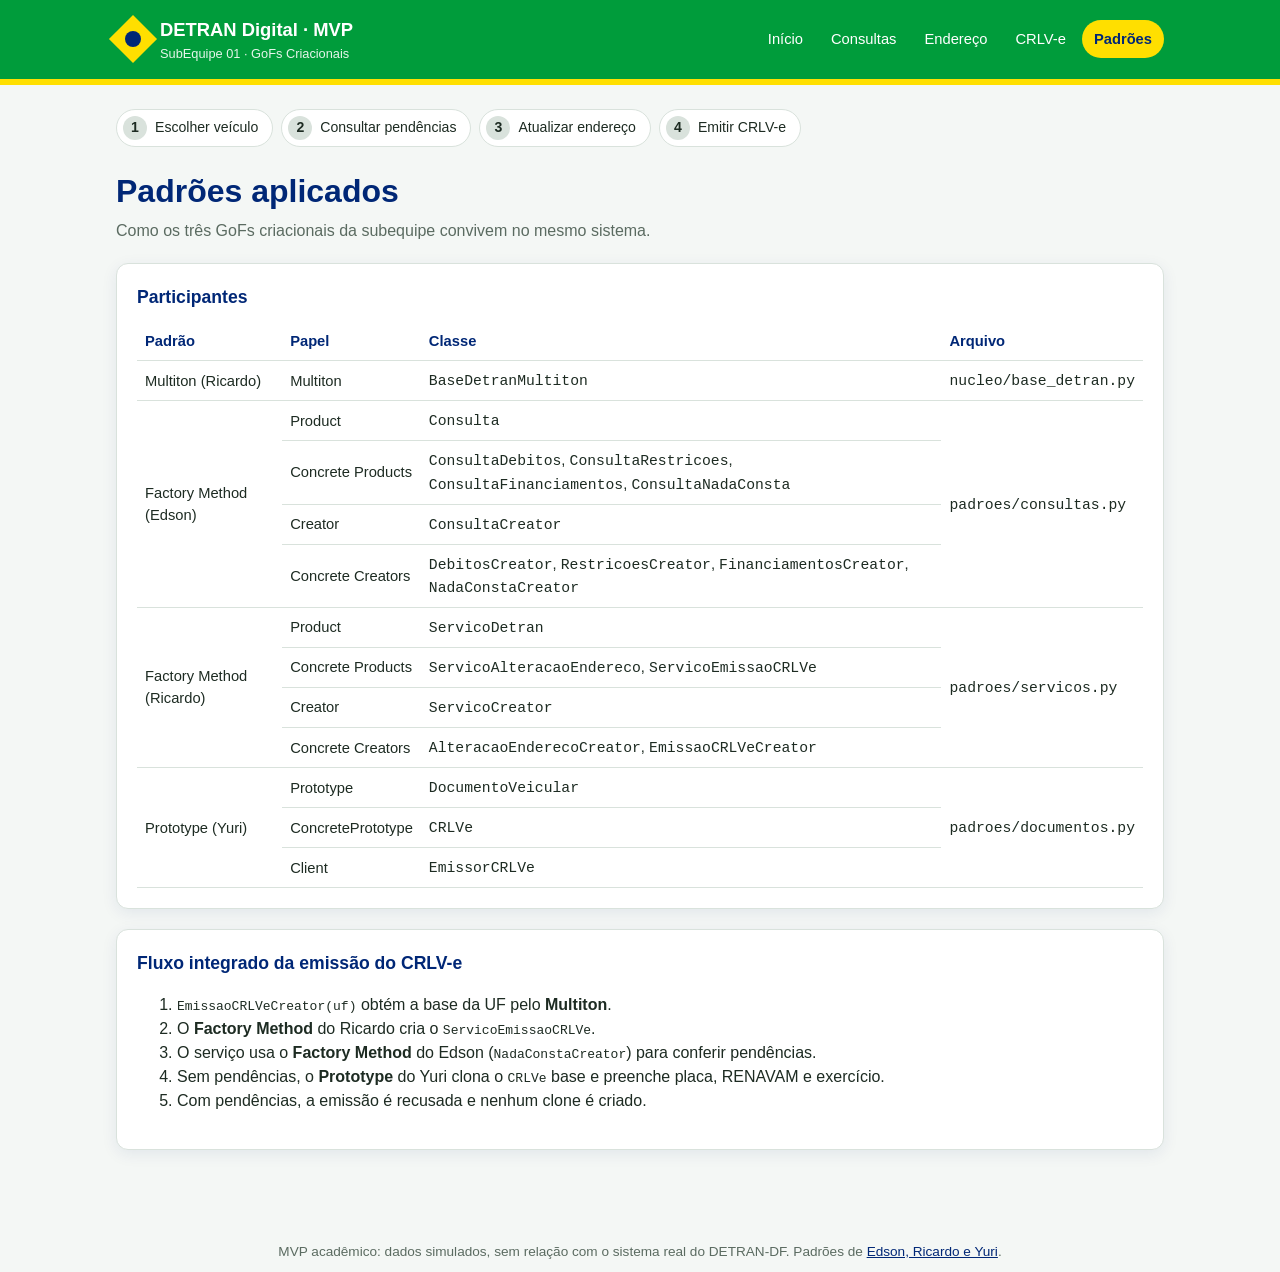
<file: docs/Base/Relatorios/SubEquipe_01/Projeto_Geral/web/padroes.html>
<!DOCTYPE html>
<html lang="pt-BR">
<head>
  <meta charset="UTF-8">
  <meta name="viewport" content="width=device-width, initial-scale=1.0">
  <title>Padrões aplicados · DETRAN SubEquipe 01</title>
  <link rel="stylesheet" href="style.css">
</head>
<body data-pagina="padroes">
  <header class="topo">
    <div class="topo__conteudo">
      <div class="marca">
        <span class="marca__losango"><span class="marca__circulo"></span></span>
        <span>DETRAN Digital · MVP<small>SubEquipe 01 · GoFs Criacionais</small></span>
      </div>
      <nav class="navegacao" aria-label="Telas do MVP">
        <a href="index.html" data-pagina="inicio">Início</a>
        <a href="consultas.html" data-pagina="consultas">Consultas</a>
        <a href="endereco.html" data-pagina="endereco">Endereço</a>
        <a href="crlve.html" data-pagina="crlve">CRLV-e</a>
        <a href="padroes.html" data-pagina="padroes">Padrões</a>
      </nav>
    </div>
  </header>

  <main class="pagina">
    <ol class="fluxo" aria-label="Fluxo do atendimento">
      <li data-pagina="inicio">Escolher veículo</li>
      <li data-pagina="consultas">Consultar pendências</li>
      <li data-pagina="endereco">Atualizar endereço</li>
      <li data-pagina="crlve">Emitir CRLV-e</li>
    </ol>
    <h1>Padrões aplicados</h1>
    <p class="subtitulo">Como os três GoFs criacionais da subequipe convivem no mesmo sistema.</p>
    <section class="cartao">
      <h2>Participantes</h2>
      <table>
        <thead><tr><th>Padrão</th><th>Papel</th><th>Classe</th><th>Arquivo</th></tr></thead>
        <tbody>
          <tr><td>Multiton (Ricardo)</td><td>Multiton</td><td><code>BaseDetranMultiton</code></td><td><code>nucleo/base_detran.py</code></td></tr>
          <tr><td rowspan="4">Factory Method (Edson)</td><td>Product</td><td><code>Consulta</code></td><td rowspan="4"><code>padroes/consultas.py</code></td></tr>
          <tr><td>Concrete Products</td><td><code>ConsultaDebitos</code>, <code>ConsultaRestricoes</code>, <code>ConsultaFinanciamentos</code>, <code>ConsultaNadaConsta</code></td></tr>
          <tr><td>Creator</td><td><code>ConsultaCreator</code></td></tr>
          <tr><td>Concrete Creators</td><td><code>DebitosCreator</code>, <code>RestricoesCreator</code>, <code>FinanciamentosCreator</code>, <code>NadaConstaCreator</code></td></tr>
          <tr><td rowspan="4">Factory Method (Ricardo)</td><td>Product</td><td><code>ServicoDetran</code></td><td rowspan="4"><code>padroes/servicos.py</code></td></tr>
          <tr><td>Concrete Products</td><td><code>ServicoAlteracaoEndereco</code>, <code>ServicoEmissaoCRLVe</code></td></tr>
          <tr><td>Creator</td><td><code>ServicoCreator</code></td></tr>
          <tr><td>Concrete Creators</td><td><code>AlteracaoEnderecoCreator</code>, <code>EmissaoCRLVeCreator</code></td></tr>
          <tr><td rowspan="3">Prototype (Yuri)</td><td>Prototype</td><td><code>DocumentoVeicular</code></td><td rowspan="3"><code>padroes/documentos.py</code></td></tr>
          <tr><td>ConcretePrototype</td><td><code>CRLVe</code></td></tr>
          <tr><td>Client</td><td><code>EmissorCRLVe</code></td></tr>
        </tbody>
      </table>
    </section>
    <section class="cartao">
      <h2>Fluxo integrado da emissão do CRLV-e</h2>
      <ol>
        <li><code>EmissaoCRLVeCreator(uf)</code> obtém a base da UF pelo <strong>Multiton</strong>.</li>
        <li>O <strong>Factory Method</strong> do Ricardo cria o <code>ServicoEmissaoCRLVe</code>.</li>
        <li>O serviço usa o <strong>Factory Method</strong> do Edson (<code>NadaConstaCreator</code>) para conferir pendências.</li>
        <li>Sem pendências, o <strong>Prototype</strong> do Yuri clona o <code>CRLVe</code> base e preenche placa, RENAVAM e exercício.</li>
        <li>Com pendências, a emissão é recusada e nenhum clone é criado.</li>
      </ol>
    </section>

  </main>

  <footer class="rodape">
    MVP acadêmico: dados simulados, sem relação com o sistema real do DETRAN-DF.
    Padrões de <a href="https://github.com/UnBArqDsw2026-2-Turma02/2026.2-T02-_G6_ProjetoAplicativoMovel_Entrega03/tree/feature/subequipe-1/docs/Base/Relatorios/SubEquipe_01">Edson, Ricardo e Yuri</a>.
  </footer>

  <div id="notificacoes" class="notificacoes" aria-live="polite"></div>
  <script src="app.js"></script>
</body>
</html>
</file>
<file: docs/Base/Relatorios/SubEquipe_01/Projeto_Geral/web/style.css>
:root {
  --verde: #009c3b;
  --verde-escuro: #00702a;
  --amarelo: #ffdf00;
  --azul: #002776;
  --azul-claro: #e8eefb;
  --branco: #ffffff;
  --fundo: #f4f7f5;
  --texto: #1d2b22;
  --texto-suave: #5b6b61;
  --borda: #d9e2dc;
  --perigo: #c62828;
  --perigo-claro: #fdecea;
  --sucesso-claro: #e6f6ec;
  --aviso-claro: #fff8cc;
  --raio: 12px;
  --sombra: 0 4px 16px rgba(0, 39, 118, 0.08);
}

* { box-sizing: border-box; }

body {
  margin: 0;
  font-family: "Segoe UI", Roboto, Arial, sans-serif;
  background: var(--fundo);
  color: var(--texto);
  line-height: 1.5;
}

/* Cabeçalho */
.topo {
  background: var(--verde);
  color: var(--branco);
  border-bottom: 6px solid var(--amarelo);
}
.topo__conteudo {
  max-width: 1080px;
  margin: 0 auto;
  padding: 16px;
  display: flex;
  flex-wrap: wrap;
  align-items: center;
  justify-content: space-between;
  gap: 12px;
}
.marca { display: flex; align-items: center; gap: 10px; font-weight: 700; font-size: 1.15rem; }
.marca__losango {
  width: 34px; height: 34px;
  background: var(--amarelo);
  transform: rotate(45deg);
  display: grid; place-items: center;
}
.marca__circulo { width: 16px; height: 16px; border-radius: 50%; background: var(--azul); transform: rotate(-45deg); }
.marca small { display: block; font-weight: 400; font-size: 0.8rem; opacity: 0.9; }

.navegacao { display: flex; flex-wrap: wrap; gap: 4px; }
.navegacao a {
  color: var(--branco);
  text-decoration: none;
  padding: 8px 12px;
  border-radius: 999px;
  font-size: 0.92rem;
}
.navegacao a:hover { background: rgba(255, 255, 255, 0.15); }
.navegacao a[aria-current="page"] { background: var(--amarelo); color: var(--azul); font-weight: 700; }

/* Conteúdo */
.pagina { max-width: 1080px; margin: 0 auto; padding: 24px 16px 48px; }
.pagina h1 { color: var(--azul); margin: 0 0 4px; }
.subtitulo { color: var(--texto-suave); margin: 0 0 20px; }

.selo-padrao {
  display: inline-flex; flex-wrap: wrap; gap: 6px; align-items: center;
  background: var(--azul-claro); color: var(--azul);
  border: 1px solid #c9d5f2; border-radius: 999px;
  padding: 6px 14px; font-size: 0.85rem; margin-bottom: 20px;
}
.selo-padrao strong { font-weight: 700; }
.selo-padrao code { background: var(--branco); padding: 1px 6px; border-radius: 6px; }

.cartao {
  background: var(--branco);
  border: 1px solid var(--borda);
  border-radius: var(--raio);
  box-shadow: var(--sombra);
  padding: 20px;
  margin-bottom: 20px;
}
.cartao h2 { margin: 0 0 12px; font-size: 1.1rem; color: var(--azul); }

.botao-cartao { text-decoration: none; color: inherit; margin-bottom: 0; border-top: 4px solid var(--amarelo); transition: transform 0.15s; }
.botao-cartao:hover { transform: translateY(-2px); border-top-color: var(--verde); }

.grade { display: grid; gap: 16px; grid-template-columns: repeat(auto-fit, minmax(230px, 1fr)); }

/* Seletor de veículo */
.seletor { display: flex; flex-wrap: wrap; gap: 12px; align-items: flex-end; }
.campo { display: flex; flex-direction: column; gap: 4px; min-width: 160px; flex: 1; }
.campo label { font-size: 0.85rem; font-weight: 600; color: var(--texto-suave); }
select, input[type="text"], input[type="number"] {
  font: inherit; padding: 10px 12px;
  border: 1px solid var(--borda); border-radius: 8px; background: var(--branco);
}
select:focus, input:focus { outline: 3px solid var(--amarelo); border-color: var(--verde); }
.campo--checkbox { flex-direction: row; align-items: center; gap: 8px; min-width: auto; }

.botao {
  font: inherit; font-weight: 600; cursor: pointer;
  border: none; border-radius: 8px; padding: 11px 18px;
  background: var(--azul); color: var(--branco);
  text-decoration: none; display: inline-block;
}
.botao:hover { filter: brightness(1.15); }
.botao:disabled { opacity: 0.5; cursor: not-allowed; }
.botao--verde { background: var(--verde); }
.botao--amarelo { background: var(--amarelo); color: var(--azul); }
.acoes { display: flex; flex-wrap: wrap; gap: 10px; margin-top: 16px; }

/* Resultados */
.resultado {
  border-radius: var(--raio); padding: 16px;
  border: 1px solid var(--borda); border-left-width: 6px; background: var(--branco);
}
.resultado h3 { margin: 0 0 8px; font-size: 1rem; }
.resultado ul { margin: 0; padding-left: 18px; }
.resultado--limpo { border-left-color: var(--verde); background: var(--sucesso-claro); }
.resultado--pendente { border-left-color: var(--amarelo); background: var(--aviso-claro); }
.resultado--erro { border-left-color: var(--perigo); background: var(--perigo-claro); }

.dados-veiculo { display: grid; gap: 8px 24px; grid-template-columns: repeat(auto-fit, minmax(180px, 1fr)); margin: 0; }
.dados-veiculo dt { font-size: 0.8rem; color: var(--texto-suave); }
.dados-veiculo dd { margin: 0; font-weight: 600; }

.vazio { color: var(--texto-suave); font-style: italic; }

/* Fluxo */
.fluxo { display: flex; flex-wrap: wrap; gap: 8px; list-style: none; padding: 0; margin: 0 0 20px; counter-reset: passo; }
.fluxo li {
  counter-increment: passo;
  background: var(--branco); border: 1px solid var(--borda);
  border-radius: 999px; padding: 6px 14px 6px 6px; font-size: 0.88rem;
  display: flex; align-items: center; gap: 8px;
}
.fluxo li::before {
  content: counter(passo);
  width: 24px; height: 24px; border-radius: 50%;
  display: grid; place-items: center;
  background: var(--borda); color: var(--texto); font-weight: 700;
}
.fluxo li.atual { border-color: var(--verde); }
.fluxo li.atual::before { background: var(--verde); color: var(--branco); }

/* Documento CRLV-e */
.documento {
  border: 2px solid var(--verde); border-radius: var(--raio);
  background: linear-gradient(135deg, var(--branco) 70%, var(--sucesso-claro));
  padding: 16px;
}
.documento__cabecalho { display: flex; justify-content: space-between; color: var(--verde-escuro); font-weight: 700; }
.documento__id { font-family: Consolas, monospace; font-size: 0.8rem; color: var(--texto-suave); }

table { width: 100%; border-collapse: collapse; font-size: 0.92rem; }
th, td { text-align: left; padding: 8px; border-bottom: 1px solid var(--borda); }
th { color: var(--azul); }

/* Notificações */
.notificacoes {
  position: fixed; top: 16px; right: 16px; z-index: 10;
  display: flex; flex-direction: column; gap: 10px;
  width: min(360px, calc(100vw - 32px));
}
.notificacao {
  background: var(--branco); border-radius: 10px; box-shadow: var(--sombra);
  border-left: 6px solid var(--azul); padding: 12px 14px;
  display: flex; gap: 10px; align-items: flex-start;
  animation: entrada 0.25s ease-out;
}
.notificacao--sucesso { border-left-color: var(--verde); }
.notificacao--aviso { border-left-color: var(--amarelo); }
.notificacao--erro { border-left-color: var(--perigo); }
.notificacao__texto { flex: 1; }
.notificacao__titulo { font-weight: 700; display: block; }
.notificacao__fechar { background: none; border: none; cursor: pointer; font-size: 1.1rem; color: var(--texto-suave); }
.notificacao--saindo { opacity: 0; transform: translateX(20px); transition: all 0.3s; }
@keyframes entrada { from { opacity: 0; transform: translateY(-8px); } to { opacity: 1; transform: none; } }

.rodape { text-align: center; color: var(--texto-suave); font-size: 0.85rem; padding: 24px 16px; }
.rodape a { color: var(--azul); }
</file>
